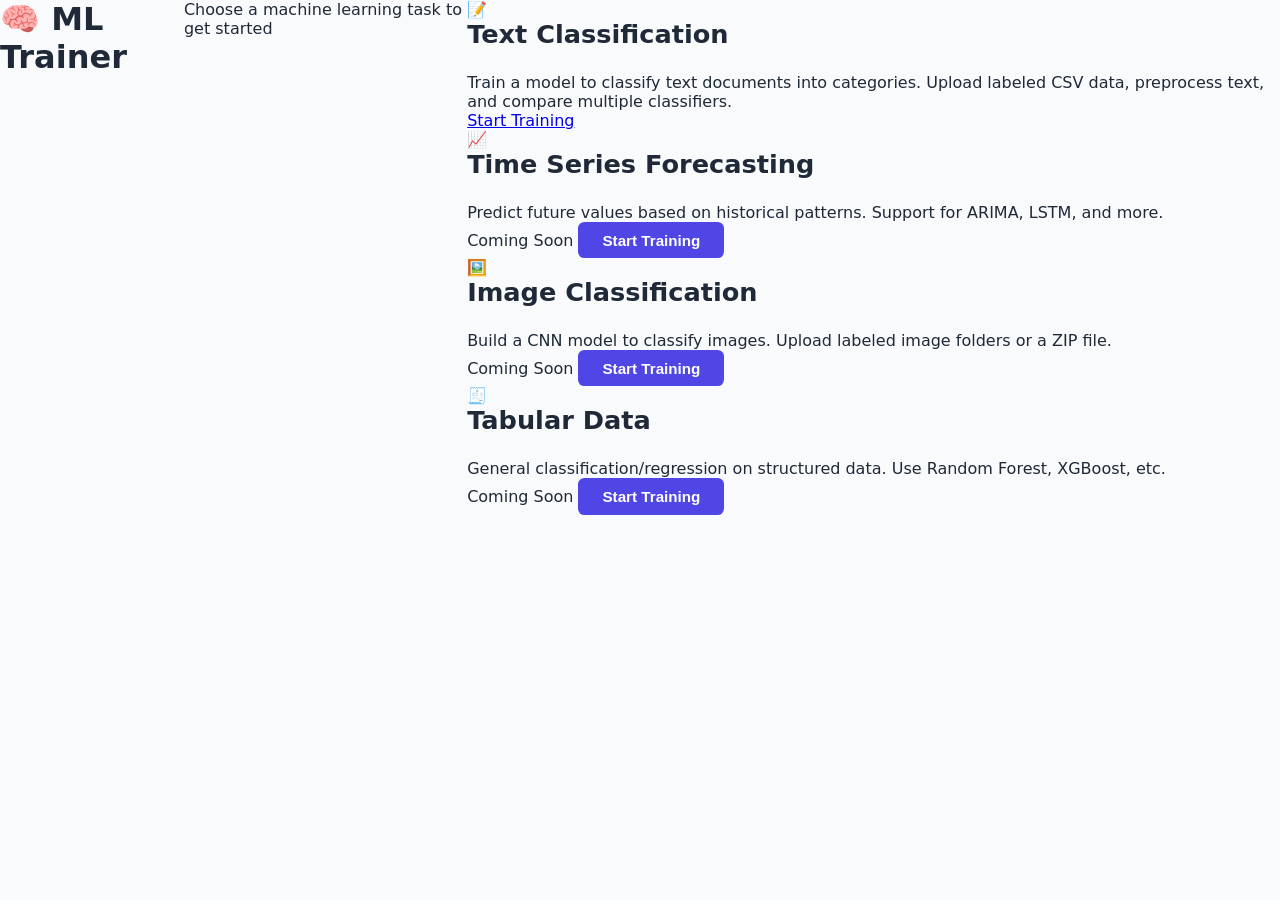
<file: frontend/index.html>
<!DOCTYPE html>
<html lang="en">

<head>
    <meta charset="UTF-8">
    <meta name="viewport" content="width=device-width, initial-scale=1.0">
    <title>ML Trainer - Choose Task</title>
    <link rel="stylesheet" href="index.css">

</head>

<body>
    <h1>🧠 ML Trainer</h1>
    <p class="subtitle">Choose a machine learning task to get started</p>

    <div class="task-grid">
        <!-- Text Classification -->
        <div class="task-card">
            <div class="task-icon">📝</div>
            <h2>Text Classification</h2>
            <p>Train a model to classify text documents into categories. Upload labeled CSV data, preprocess text, and
                compare multiple classifiers.</p>
            <a href="text_classification/index.html">Start Training</a>
        </div>

        <!-- Time Series (placeholder) -->
        <div class="task-card disabled">
            <div class="task-icon">📈</div>
            <h2>Time Series Forecasting</h2>
            <p>Predict future values based on historical patterns. Support for ARIMA, LSTM, and more.</p>
            <span class="coming-soon">Coming Soon</span>
            <button disabled>Start Training</button>
        </div>

        <!-- Image Classification (placeholder) -->
        <div class="task-card disabled">
            <div class="task-icon">🖼️</div>
            <h2>Image Classification</h2>
            <p>Build a CNN model to classify images. Upload labeled image folders or a ZIP file.</p>
            <span class="coming-soon">Coming Soon</span>
            <button disabled>Start Training</button>
        </div>

        <!-- Tabular Data (placeholder) -->
        <div class="task-card disabled">
            <div class="task-icon">🧾</div>
            <h2>Tabular Data</h2>
            <p>General classification/regression on structured data. Use Random Forest, XGBoost, etc.</p>
            <span class="coming-soon">Coming Soon</span>
            <button disabled>Start Training</button>
        </div>
    </div>
</body>

</html>
</file>
<file: frontend/index.css>
:root {
  --sidebar-width: 220px;
  --primary: #4f46e5;
  --primary-light: #eef2ff;
  --bg: #f9fafb;
  --card-bg: #ffffff;
  --text: #1f2937;
  --text-secondary: #6b7280;
  --border: #e5e7eb;
  --success: #10b981;
  --warning: #f59e0b;
  --error: #ef4444;
  --info: #3b82f6;
}

* {
  margin: 0;
  padding: 0;
  box-sizing: border-box;
}

body {
  font-family:
    "Segoe UI",
    system-ui,
    -apple-system,
    sans-serif;
  background: var(--bg);
  display: flex;
  min-height: 100vh;
  color: var(--text);
}

.sidebar {
  width: var(--sidebar-width);
  background: var(--card-bg);
  border-right: 1px solid var(--border);
  padding: 1.5rem 1rem;
  display: flex;
  flex-direction: column;
  position: fixed;
  height: 100vh;
  overflow-y: auto;
}

.sidebar h2 {
  font-size: 1.2rem;
  font-weight: 700;
  margin-bottom: 1.5rem;
  color: var(--primary);
  text-align: center;
}

.nav-item {
  display: block;
  padding: 0.7rem 1rem;
  margin-bottom: 0.3rem;
  border-radius: 0.5rem;
  cursor: pointer;
  transition: all 0.2s ease;
  font-weight: 500;
  color: var(--text-secondary);
  border: 1px solid transparent;
}

.nav-item:hover {
  background: var(--primary-light);
  color: var(--primary);
}

.nav-item.active {
  background: var(--primary);
  color: white;
  border-color: var(--primary);
}

.main-content {
  margin-left: var(--sidebar-width);
  flex: 1;
  padding: 2rem;
  overflow-y: auto;
}

.step-container {
  background: var(--card-bg);
  border-radius: 0.75rem;
  box-shadow: 0 1px 3px rgba(0, 0, 0, 0.1);
  padding: 2rem;
  display: none;
}

.step-container.active {
  display: block;
}

h2 {
  margin-bottom: 1.5rem;
  font-size: 1.6rem;
  font-weight: 700;
}

.row {
  display: flex;
  gap: 1.5rem;
  margin-bottom: 1.5rem;
  flex-wrap: wrap;
}

.col {
  flex: 1;
  min-width: 200px;
}

label {
  display: block;
  margin-bottom: 0.4rem;
  font-weight: 600;
  font-size: 0.9rem;
  color: var(--text);
}

select,
input[type="number"],
input[type="text"],
textarea {
  width: 100%;
  padding: 0.6rem 0.8rem;
  border: 1px solid var(--border);
  border-radius: 0.4rem;
  font-size: 0.95rem;
  background: #fff;
  transition: border-color 0.2s;
}

select:focus,
input:focus,
textarea:focus {
  outline: none;
  border-color: var(--primary);
  box-shadow: 0 0 0 3px var(--primary-light);
}

textarea {
  resize: vertical;
  min-height: 120px;
}

button,
.btn {
  background: var(--primary);
  color: white;
  border: none;
  padding: 0.6rem 1.5rem;
  border-radius: 0.4rem;
  font-weight: 600;
  cursor: pointer;
  transition:
    background 0.2s,
    transform 0.1s;
  font-size: 0.95rem;
}

button:hover {
  background: #4338ca;
}

button:active {
  transform: scale(0.98);
}

.btn-outline {
  background: transparent;
  color: var(--primary);
  border: 1px solid var(--primary);
}

.btn-outline:hover {
  background: var(--primary-light);
}

.alert {
  padding: 1rem;
  border-radius: 0.5rem;
  margin-bottom: 1rem;
  font-weight: 500;
}

.alert-info {
  background: #dbeafe;
  color: #1e40af;
  border: 1px solid #bfdbfe;
}

.alert-success {
  background: #d1fae5;
  color: #065f46;
  border: 1px solid #a7f3d0;
}

.alert-error {
  background: #fee2e2;
  color: #991b1b;
  border: 1px solid #fecaca;
}

.alert-warning {
  background: #fef3c7;
  color: #92400e;
  border: 1px solid #fde68a;
}

table {
  width: 100%;
  border-collapse: collapse;
  margin: 1rem 0;
}

th,
td {
  padding: 0.7rem;
  text-align: left;
  border-bottom: 1px solid var(--border);
}

th {
  background: var(--bg);
  font-weight: 600;
}

.metrics {
  display: flex;
  gap: 2rem;
  margin: 1rem 0;
}

.metric-box {
  background: var(--primary-light);
  border-radius: 0.5rem;
  padding: 1rem 1.5rem;
  text-align: center;
}

.metric-box .value {
  font-size: 2rem;
  font-weight: 700;
  color: var(--primary);
}

.metric-box .label {
  font-size: 0.85rem;
  color: var(--text-secondary);
  margin-top: 0.3rem;
}

.chart-container {
  position: relative;
  height: 300px;
  width: 100%;
  max-width: 500px;
  margin: 1rem 0;
}

pre {
  background: #1e293b;
  color: #e2e8f0;
  padding: 1rem;
  border-radius: 0.5rem;
  overflow-x: auto;
  font-size: 0.9rem;
}

.flex-buttons {
  display: flex;
  gap: 0.8rem;
  flex-wrap: wrap;
}
</file>
